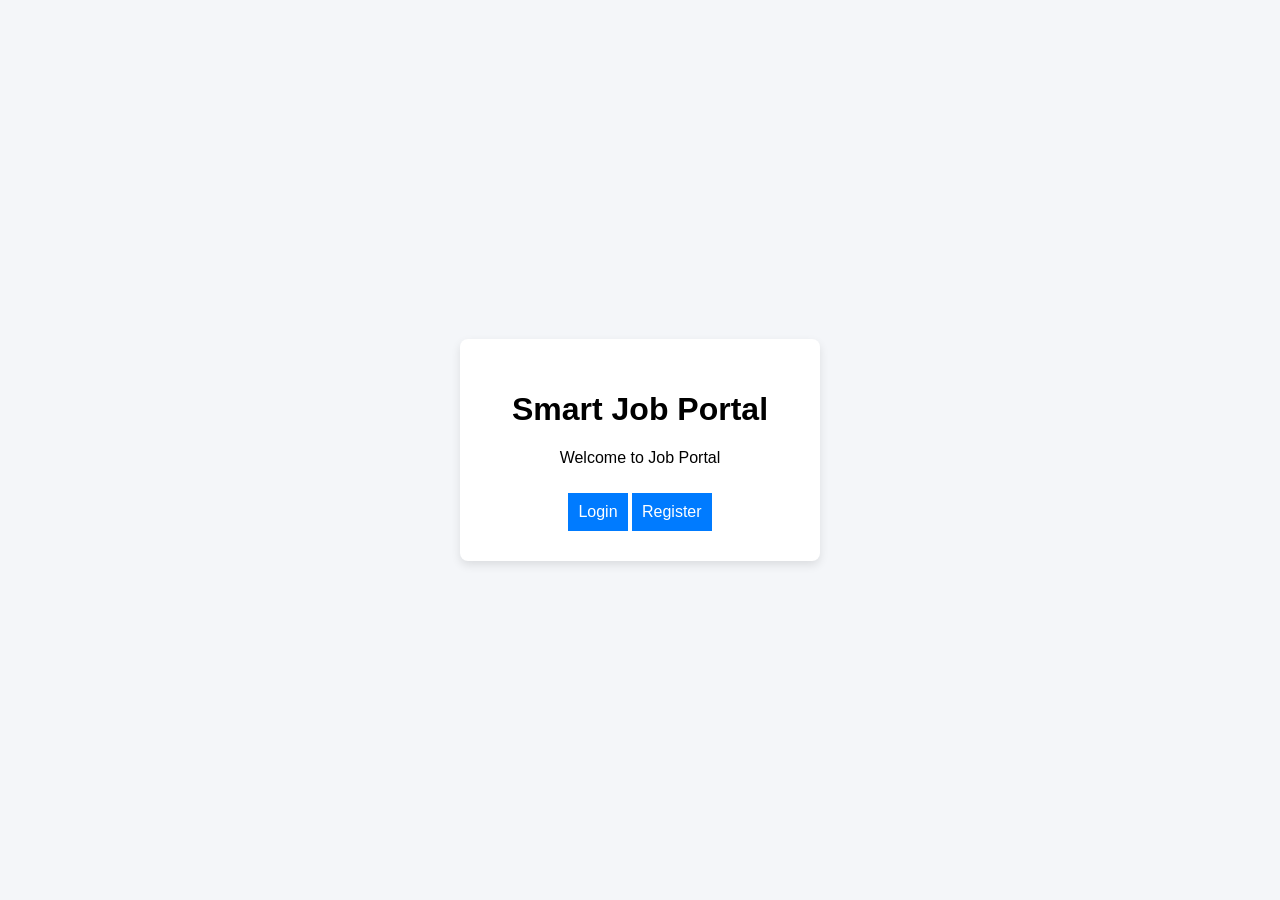
<file: index.html>
<!DOCTYPE html>
<html>
<head>
    <title>Smart Job Portal</title>
    <link rel="stylesheet" href="style.css">
</head>
<body class="center">

    <div class="card">
        <h1>Smart Job Portal</h1>
        <p>Welcome to Job Portal</p>

        <a href="login.html" class="btn">Login</a>
        <a href="register.html" class="btn">Register</a>
    </div>

</body>
</html>
</file>
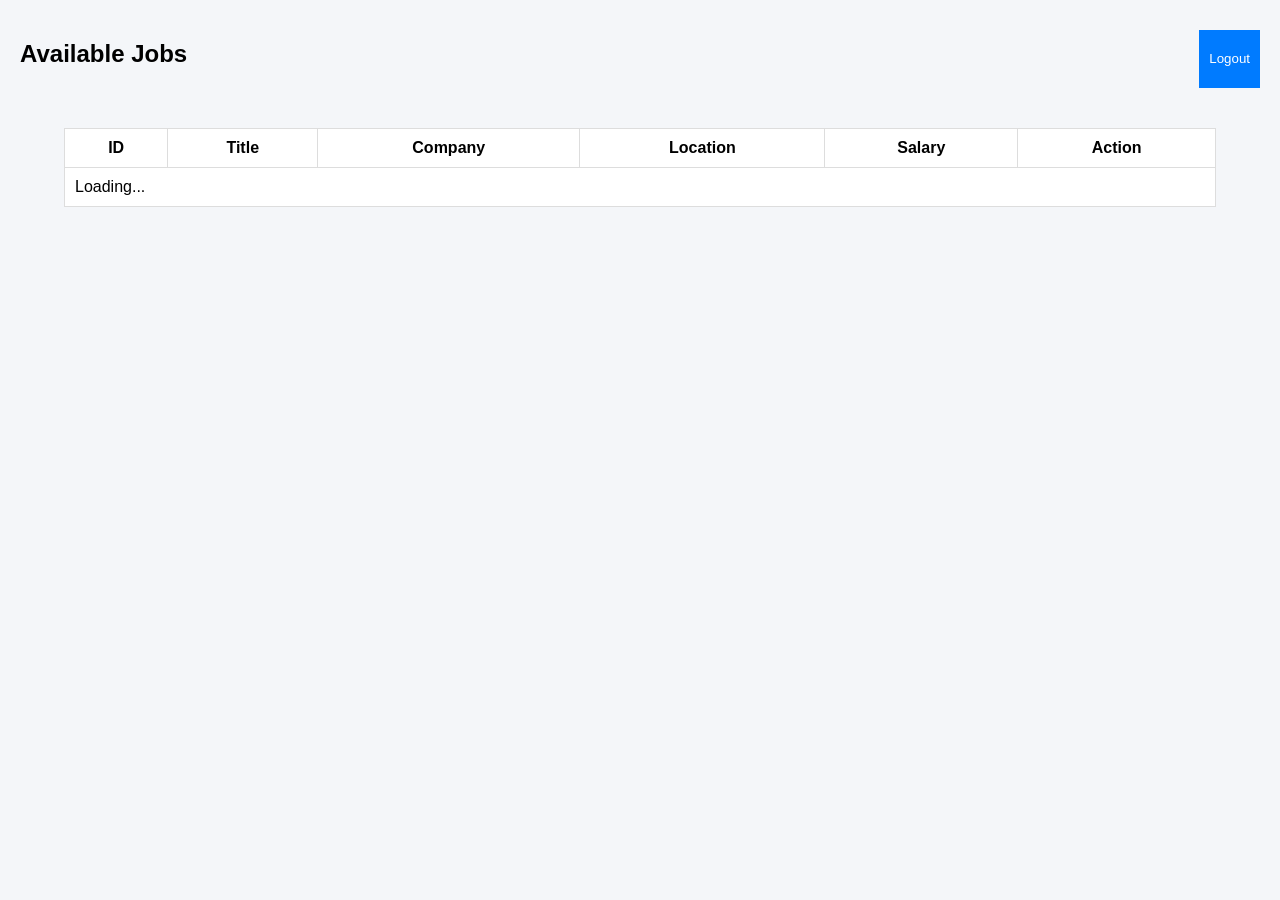
<file: jobs.html>
<!DOCTYPE html>
<html>
<head>
    <title>Available Jobs</title>
    <link rel="stylesheet" href="style.css">
</head>
<body onload="loadJobs()">

<div class="header">
    <h2>Available Jobs</h2>
    <button onclick="logoutUser()">Logout</button>
</div>

<table>
    <thead>
        <tr>
            <th>ID</th>
            <th>Title</th>
            <th>Company</th>
            <th>Location</th>
            <th>Salary</th>
            <th>Action</th>
        </tr>
    </thead>
    <tbody id="jobsTableBody">
    </tbody>
</table>

<script src="script.js"></script>
</body>
</html>
</file>
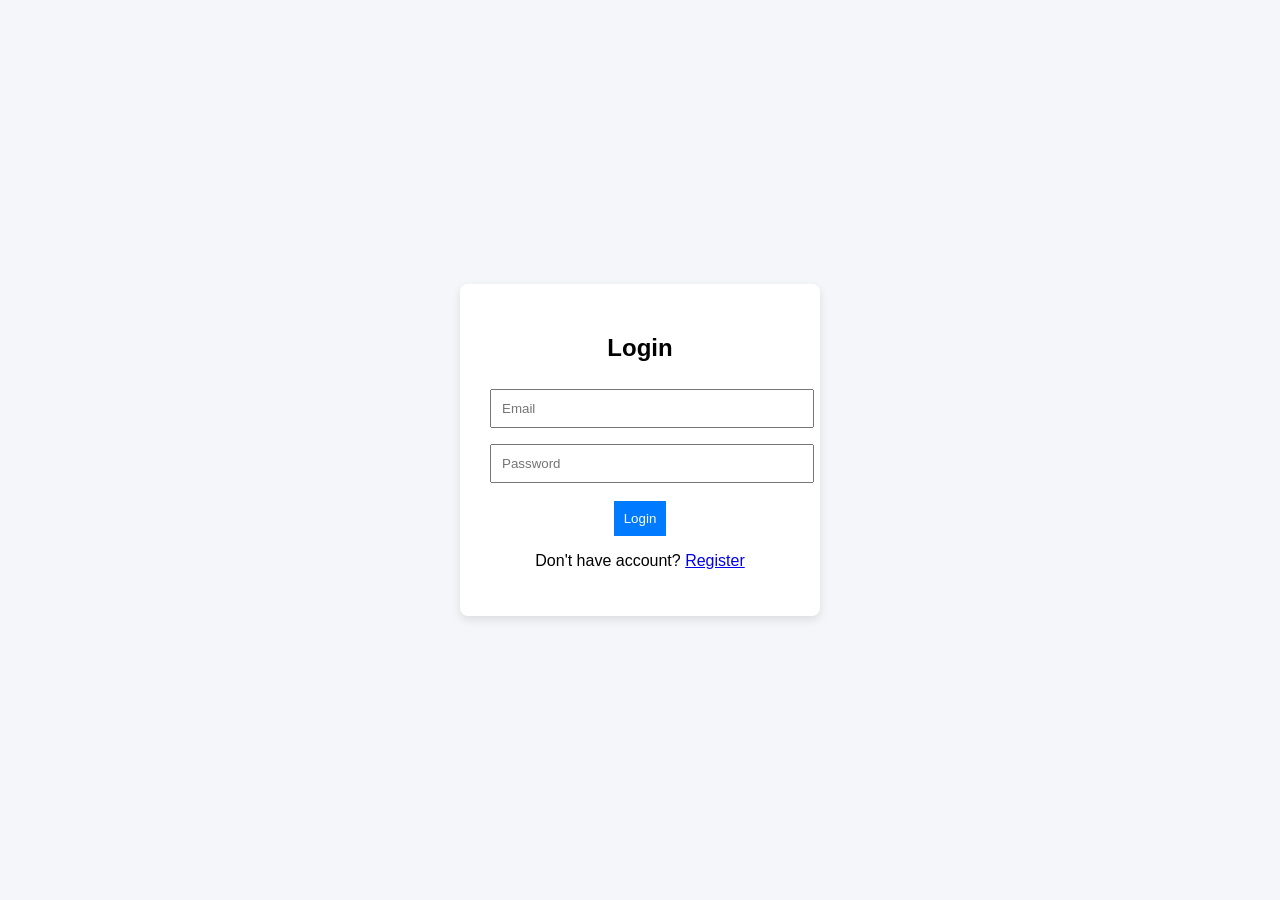
<file: login.html>
<!DOCTYPE html>
<html>
<head>
    <title>Login</title>
    <link rel="stylesheet" href="style.css">
</head>
<body class="center">

<div class="card">
    <h2>Login</h2>

    <input type="email" id="loginEmail" placeholder="Email">
    <input type="password" id="loginPassword" placeholder="Password">

    <button onclick="loginUser()">Login</button>

    <p>Don't have account? <a href="register.html">Register</a></p>
</div>

<script src="script.js"></script>
</body>
</html>
</file>
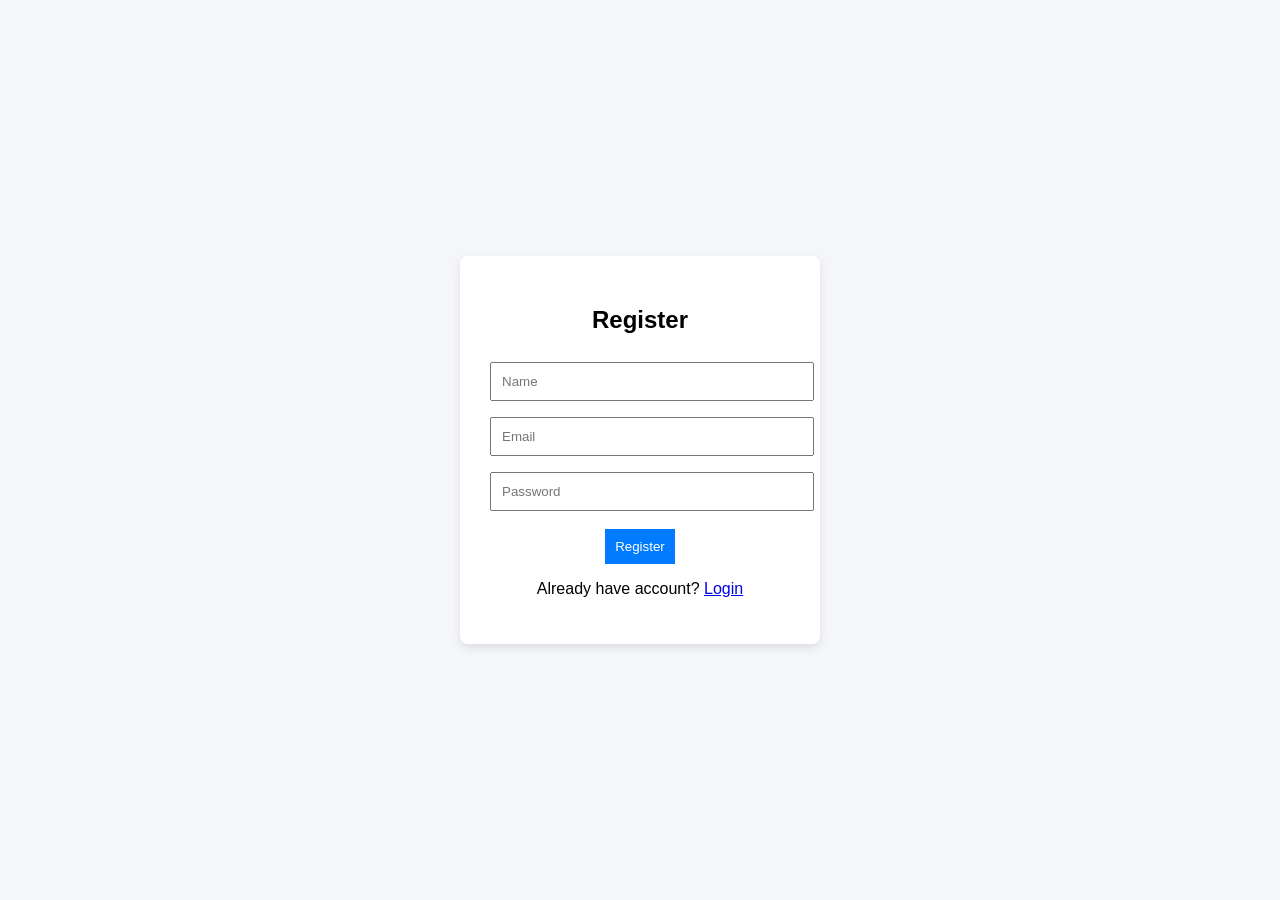
<file: register.html>
<!DOCTYPE html>
<html>
<head>
    <title>Register</title>
    <link rel="stylesheet" href="style.css">
</head>
<body class="center">

<div class="card">
    <h2>Register</h2>

    <input type="text" id="regName" placeholder="Name">
    <input type="email" id="regEmail" placeholder="Email">
    <input type="password" id="regPassword" placeholder="Password">

    <button onclick="registerUser()">Register</button>

    <p>Already have account? <a href="login.html">Login</a></p>
</div>

<script src="script.js"></script>
</body>
</html>
</file>
<file: style.css>
body {
    font-family: Arial, sans-serif;
    margin: 0;
    background: #f4f6f9;
}

.center {
    display: flex;
    justify-content: center;
    align-items: center;
    height: 100vh;
}

.card {
    background: white;
    padding: 30px;
    width: 300px;
    text-align: center;
    box-shadow: 0px 4px 10px rgba(0,0,0,0.1);
    border-radius: 8px;
}

input {
    width: 100%;
    padding: 10px;
    margin: 8px 0;
}

button, .btn {
    background: #007bff;
    color: white;
    padding: 10px;
    border: none;
    text-decoration: none;
    display: inline-block;
    margin-top: 10px;
    cursor: pointer;
}

button:hover, .btn:hover {
    background: #0056b3;
}

table {
    width: 90%;
    margin: 20px auto;
    border-collapse: collapse;
    background: white;
}

th, td {
    padding: 10px;
    border: 1px solid #ddd;
}

.header {
    display: flex;
    justify-content: space-between;
    padding: 20px;
}
</file>
